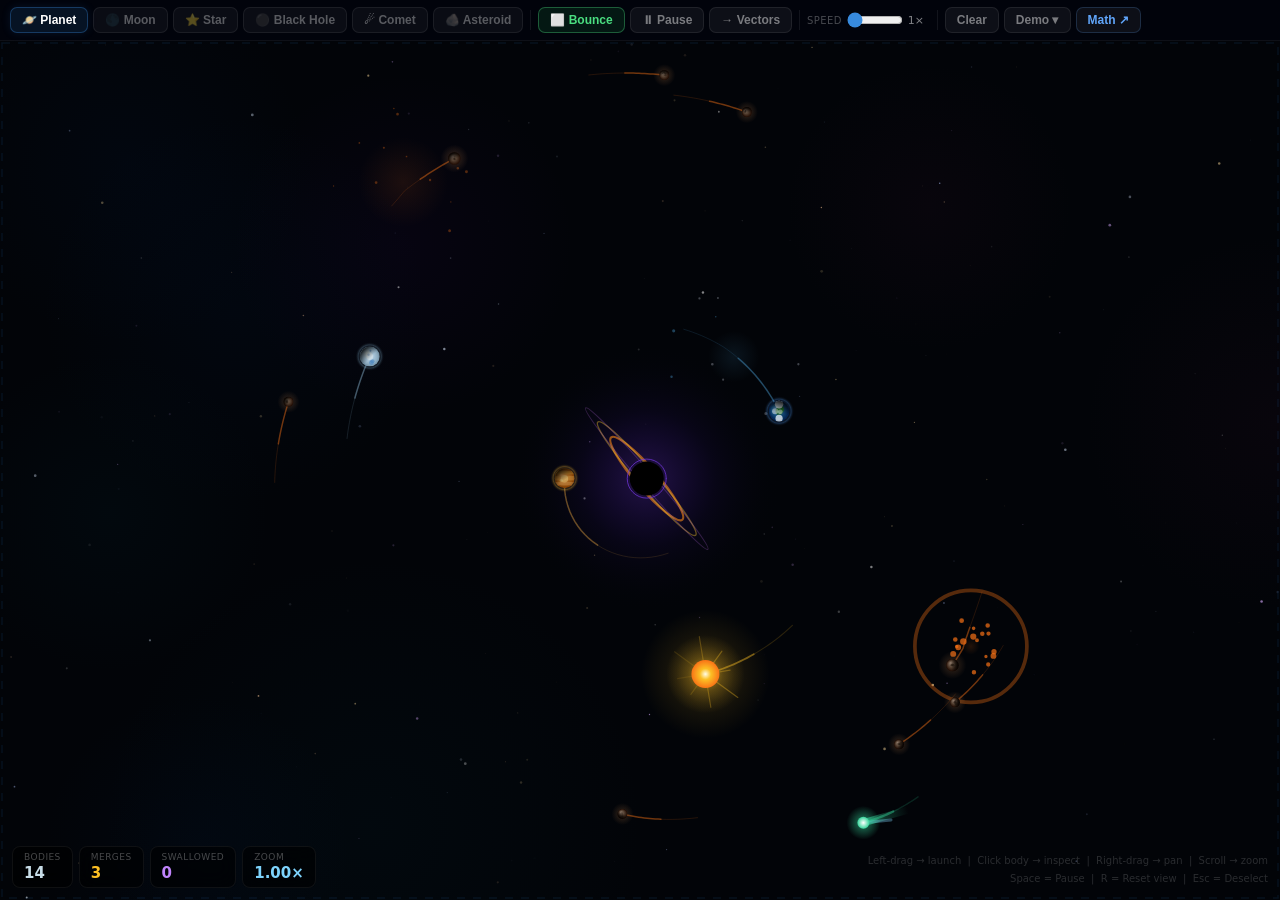
<file: index.html>
<!DOCTYPE html>
<html lang="en">
<head>
  <meta charset="UTF-8">
  <meta name="viewport" content="width=device-width, initial-scale=1.0">
  <title>Gravity Simulator</title>
  <link rel="stylesheet" href="css/styles.css">
</head>
<body>

<!-- ══════════════════════════════════════════════════
     App shell
     ══════════════════════════════════════════════════ -->
<div id="app">

  <!-- ── Toolbar ─────────────────────────────────── -->
  <div id="toolbar">

    <!-- Body-type mode buttons -->
    <button class="mb on" id="bPlanet"
      style="--mc:#378add55;--mb:rgba(55,138,221,0.12);--ms:#378add20;">🪐 Planet</button>
    <button class="mb" id="bMoon"
      style="--mc:#9ca3af44;--mb:rgba(156,163,175,0.1);">🌑 Moon</button>
    <button class="mb" id="bStar"
      style="--mc:#fbbf2455;--mb:rgba(251,191,36,0.12);--ms:#fbbf2422;">⭐ Star</button>
    <button class="mb" id="bBlack"
      style="--mc:#7c3aed55;--mb:rgba(124,58,237,0.12);--ms:#7c3aed22;">⚫ Black Hole</button>
    <button class="mb" id="bComet"
      style="--mc:#34d39955;--mb:rgba(52,211,153,0.1);">☄ Comet</button>
    <button class="mb" id="bAsteroid"
      style="--mc:#f9731655;--mb:rgba(249,115,22,0.1);">🪨 Asteroid</button>

    <div class="sep"></div>

    <!-- Simulation controls -->
    <button class="ab act" id="bBounce">⬜ Bounce</button>
    <button class="ab"     id="bPause">⏸ Pause</button>
    <button class="ab"     id="bVectors">→ Vectors</button>

    <div class="sep"></div>

    <!-- Speed multiplier -->
    <div id="speedWrap">
      <label>Speed</label>
      <input type="range" id="rSpeed" min="1" max="4" step="1" value="1">
      <span id="spdLbl">1×</span>
    </div>

    <div class="sep"></div>

    <button class="ab" id="bClear">Clear</button>
    <button class="ab" id="bDemo">Demo ▾</button>
    <button class="ab" id="bMath"
      style="color:#60a5fa;border-color:rgba(96,165,250,0.2);">Math ↗</button>
  </div>

  <!-- ── Canvas area + overlays ───────────────────── -->
  <div id="canvas-wrap">
    <canvas id="c"></canvas>

    <!-- Stats overlay (bottom-left) -->
    <div id="stats">
      <div class="st"><div class="sl">Bodies</div><span id="sBodies"   style="color:#c8dde8">0</span></div>
      <div class="st"><div class="sl">Merges</div><span id="sMerge"    style="color:#fbbf24">0</span></div>
      <div class="st"><div class="sl">Swallowed</div><span id="sSwallow" style="color:#c084fc">0</span></div>
      <div class="st"><div class="sl">Zoom</div><span id="sZoom"       style="color:#7dd3fc">1.0×</span></div>
    </div>

    <!-- Body inspector (top-right) -->
    <div id="bodyInfo">
      <div id="biType">Body</div>
      <div class="brow"><span class="bk">Mass</span>  <span class="bv" id="biMass">—</span></div>
      <div class="brow"><span class="bk">Speed</span> <span class="bv" id="biSpeed">—</span></div>
      <div class="brow"><span class="bk">Radius</span><span class="bv" id="biRadius">—</span></div>
      <div class="brow"><span class="bk">Age</span>   <span class="bv" id="biAge">—</span></div>
    </div>

    <!-- Pause overlay -->
    <div id="pauseOvr"><span>PAUSED</span></div>

    <!-- Demo scene dropdown -->
    <div id="demoMenu">
      <div class="dmi" data-demo="solar">
        🌍 Solar System
        <small>Black hole + planets + asteroids + comet</small>
      </div>
      <div class="dmi" data-demo="binary">
        ⚫ Binary Black Holes
        <small>Two black holes in mutual orbit</small>
      </div>
      <div class="dmi" data-demo="cluster">
        ⭐ Star Cluster
        <small>Stars in gravitational chaos</small>
      </div>
      <div class="dmi" data-demo="galaxy">
        🌌 Galaxy Collision
        <small>Two galaxies on a collision course</small>
      </div>
    </div>

    <!-- Keyboard hint (bottom-right) -->
    <div id="hint">
      Left-drag → launch &nbsp;|&nbsp; Click body → inspect &nbsp;|&nbsp;
      Right-drag → pan &nbsp;|&nbsp; Scroll → zoom<br>
      Space = Pause &nbsp;|&nbsp; R = Reset view &nbsp;|&nbsp; Esc = Deselect
    </div>
  </div><!-- /canvas-wrap -->
</div><!-- /app -->

<!-- ══════════════════════════════════════════════════
     Physics / Math reference panel (modal overlay)
     ══════════════════════════════════════════════════ -->
<div id="mathPanel">
  <div id="mathInner">
    <h2>🔭 Гравитационен симулатор — Физика и код</h2>

    <h3>📐 Закон на Нютон за всемирното привличане</h3>
    <p>Всяко тяло привлича всяко друго тяло. Силата е <b>право пропорционална</b>
       на масите (по-тежко = по-силно дърпа) и <b>обратно пропорционална</b> на
       квадрата на разстоянието (по-далеч = много по-слабо дърпа).</p>
    <code>F = G × m₁ × m₂ / d²</code>
    <p><b>Какво означава всеки символ:</b></p>
    <ul>
      <li><b>F</b> — гравитационната сила между двете тела.</li>
      <li><b>G</b> — гравитационна константа. В реалния свят е мъничка
          (6.674×10⁻¹¹). Тук я слагаме <b>0.5</b>, за да виждаме движение веднага.</li>
      <li><b>m₁, m₂</b> — масите на двете тела.</li>
      <li><b>d²</b> — квадратът на разстоянието между центровете им. Понеже е
          „на квадрат", силата спада <b>много бързо</b> с отдалечаването.</li>
      <li><b>+80 (смекчаване / softening)</b> — добавя се към d², за да НЕ стане
          силата безкрайна, когато две тела почти се допрат (d ≈ 0). Без него
          числата „избухват" до безкрайност и симулацията се чупи.</li>
    </ul>
    <p><b>С прости думи:</b> голяма маса дърпа силно; голямо разстояние дърпа слабо.</p>

    <h3>🚀 Интегриране по метода на Ойлер (скорост + позиция)</h3>
    <p>Симулацията не решава всичко наведнъж. На всяка мъничка стъпка (tick) тя
       пресмята отново: <b>ускорение → скорост → позиция</b>. Това се нарича
       числено интегриране.</p>
    <code>// На всяка физична стъпка:
ax += G × mⱼ / (d² + 80) × (dx/d)
ay += G × mⱼ / (d² + 80) × (dy/d)

vx += ax;   vy += ay    ← скоростта идва от ускорението
x  += vx;   y  += vy    ← позицията идва от скоростта</code>
    <p><b>Стъпка по стъпка:</b></p>
    <ul>
      <li><b>ax, ay</b> — ускорението по хоризонтала (x) и вертикала (y). Събираме
          приноса от всяко друго тяло.</li>
      <li><b>(dx/d) и (dy/d)</b> — посоката към другото тяло (единичен вектор).
          Казва НАКЪДЕ да дърпа силата.</li>
      <li><b>vx += ax</b> — ускорението променя скоростта.</li>
      <li><b>x += vx</b> — скоростта премества тялото.</li>
    </ul>
    <p>Това е <b>симплектичен Ойлер</b> — прост и достатъчно стабилен за реално време.</p>

    <h3>🌀 Кръгова орбитална скорост (за демо сцените)</h3>
    <p>За да обикаля едно тяло <b>стабилно</b> около централната маса — без да пада
       в нея и без да отлети — му трябва точно определена скорост:</p>
    <code>v = √( G × M / r )

// със смекчаването, което ползва симулацията:
v = √( G × M × r / (r² + 80) )</code>
    <ul>
      <li><b>Твърде малка</b> скорост → тялото пада навътре (спирала към центъра)
          и в крайна сметка изчезва.</li>
      <li><b>Точната</b> скорост → стабилна кръгова орбита (обикаля вечно).</li>
      <li><b>Твърде голяма</b> скорост → тялото отлита по елипса или избягва.</li>
    </ul>
    <p>Точно тази формула се ползва в демо сцените, за да са орбитите стабилни.</p>

    <h3>💥 Запазване на импулса (при сливане)</h3>
    <p>Когато две обикновени тела се ударят, по-голямото поглъща по-малкото.
       Новата скорост е <b>среднопретеглена</b> спрямо масите — както при реален
       нееластичен сблъсък.</p>
    <code>// Нова скорост след сливане:
vx_new = (vx₁×m₁ + vx₂×m₂) / (m₁ + m₂)

// Нов радиус — обемът се запазва:
r_new = ∛(r₁³ + r₂³)</code>
    <ul>
      <li><b>Импулс (p = m×v)</b> се запазва: тежкото тяло „диктува" повече от
          крайната скорост, лекото — по-малко.</li>
      <li><b>r_new = ∛(r₁³ + r₂³)</b> — радиусът расте по <b>кубичен корен</b>, защото
          обемът на топка зависи от r³. Затова две еднакви топки не дават двоен
          радиус, а само ×1.26.</li>
    </ul>

    <h3>🧱 Отскок от стените (с амортизация)</h3>
    <p>Ако „Bounce" е включено, телата отскачат от ръбовете, но губят част от
       енергията си — умножаваме скоростта по <b>0.75</b> (25% загуба при всеки
       отскок), както при истински нееластичен удар в стена.</p>
    <code>vx → −vx × 0.75   (удар в ляв/десен ръб)
vy → −vy × 0.75   (удар в горен/долен ръб)</code>

    <h3>⬛ Маси на телата</h3>
    <code>Черна дупка: 6000    Звезда: 800    Планета: 150
Комета:        60    Астероид: 35    Луна:    20</code>
    <p>Колкото по-голяма е масата, толкова по-силно тялото привлича останалите.
       Затова черната дупка „command-ва" цялата сцена.</p>

    <h3>🎨 Визуална реалистичност</h3>
    <p><span class="tag">5 типа планети</span>
       Океанска, Скалиста, Пустинна, Ледена, Газов гигант — генерират се
       процедурно при създаване.</p>
    <p><span class="tag">Осветление от звезда</span>
       Сянката се пресмята всеки кадър, посоката идва от най-близката звезда.</p>
    <p><span class="tag">Акреционен диск</span>
       Три въртящи се елипси около черните дупки имитират падаща материя.</p>
    <p><span class="tag">Опашки на комета</span>
       Прахова опашка (широка, зелена) + йонна опашка (тънка, синя), и двете
       сочат обратно на скоростта.</p>

    <h3>⚡ Оптимизации за производителност</h3>
    <p><span class="tag">Отрязване по разстояние</span>
       Двойки тела на повече от 700 px се пропускат (освен ако едното е черна
       дупка или звезда — те имат неограничен обхват).</p>
    <p><span class="tag">Адаптивни стъпки</span>
       При над 38 тела се прави само 1 физична стъпка на кадър вместо N.</p>
    <p><span class="tag">Групиране на частици</span>
       Частиците се групират по цвят — 1 смяна на цвета за група.</p>
    <p><span class="tag">Trail ring-buffer</span>
       Историята на следата се пази във Float32Array пръстеновиден буфер — без
       създаване на боклук (garbage) всеки кадър.</p>

    <button id="closeBtn">Close</button>
  </div>
</div>

<!-- ══════════════════════════════════════════════════
     JavaScript modules — loaded in dependency order
     All files share the same global scope (no ES modules needed).
     ══════════════════════════════════════════════════ -->
<script src="js/constants.js"></script>  <!-- G, TRAIL, TY, planet schemes  -->
<script src="js/state.js"></script>      <!-- canvas refs + all mutable state-->
<script src="js/camera.js"></script>     <!-- camX/Y/Z, s2w(), applyCam()   -->
<script src="js/bodies.js"></script>     <!-- hx(), mkB(), assignViz()       -->
<script src="js/effects.js"></script>    <!-- spP/S/N, kill(), tickFX()      -->
<script src="js/physics.js"></script>    <!-- step() — N-body gravity        -->
<script src="js/render.js"></script>     <!-- draw() and all draw* functions -->
<script src="js/demo.js"></script>       <!-- clearAll(), loadDemo()         -->
<script src="js/controls.js"></script>  <!-- all UI event listeners         -->
<script src="js/main.js"></script>       <!-- resize(), loop(), init()       -->

</body>
</html>
</file>
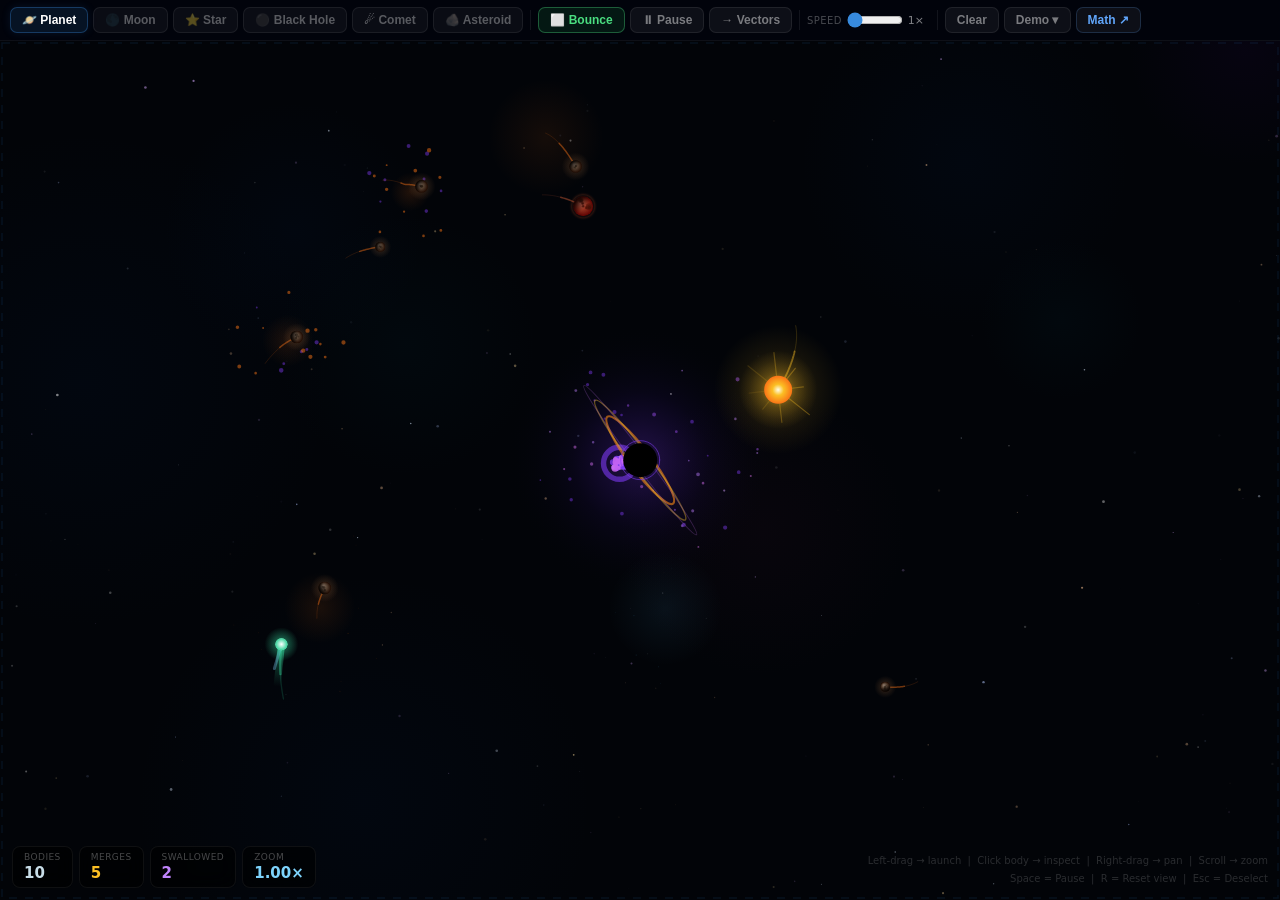
<file: gravity_v13.html>
<!DOCTYPE html>
<html lang="bg">
<head>
<meta charset="UTF-8">
<meta name="viewport" content="width=device-width, initial-scale=1.0">
<title>Gravity Simulator v13</title>
<style>
*,*::before,*::after{box-sizing:border-box;margin:0;padding:0;}
html,body{width:100%;height:100%;background:#020408;font-family:system-ui,-apple-system,sans-serif;overflow:hidden;}
#app{display:flex;flex-direction:column;width:100vw;height:100vh;}
#toolbar{
  flex-shrink:0;display:flex;align-items:center;gap:5px;padding:7px 10px;flex-wrap:wrap;
  background:rgba(2,4,12,0.94);border-bottom:1px solid rgba(255,255,255,0.05);
  backdrop-filter:blur(14px);
}
.sep{width:1px;height:20px;background:rgba(255,255,255,0.07);margin:0 2px;flex-shrink:0;}
.mb{padding:5px 11px;border-radius:7px;font-size:12px;font-weight:600;cursor:pointer;
  border:1px solid rgba(255,255,255,0.07);background:rgba(255,255,255,0.04);
  color:rgba(255,255,255,0.32);transition:color .12s,background .12s,border-color .12s;white-space:nowrap;}
.mb:hover{color:rgba(255,255,255,0.6);background:rgba(255,255,255,0.08);}
.mb.on{color:#fff;border-color:var(--mc,rgba(255,255,255,0.25));background:var(--mb,rgba(255,255,255,0.1));box-shadow:0 0 10px var(--ms,transparent);}
.ab{padding:5px 11px;border-radius:7px;font-size:12px;font-weight:600;cursor:pointer;
  border:1px solid rgba(255,255,255,0.08);background:rgba(255,255,255,0.05);
  color:rgba(255,255,255,0.45);transition:all .12s;white-space:nowrap;}
.ab:hover{color:rgba(255,255,255,0.75);background:rgba(255,255,255,0.09);}
.ab.act{color:#4ade80;border-color:rgba(74,222,128,0.35);background:rgba(22,101,52,0.22);}
.ab.paused{color:#fbbf24;border-color:rgba(251,191,36,0.35);background:rgba(120,80,0,0.22);}
#speedWrap{display:flex;align-items:center;gap:5px;}
#speedWrap label{font-size:10px;color:rgba(255,255,255,0.28);text-transform:uppercase;letter-spacing:.04em;}
#rSpeed{width:56px;accent-color:#378add;cursor:pointer;}
#spdLbl{font-size:11px;color:rgba(255,255,255,0.5);min-width:22px;}
#canvas-wrap{flex:1;min-height:0;position:relative;overflow:hidden;}
#c{display:block;width:100%;height:100%;cursor:crosshair;user-select:none;}
#c.panning{cursor:grabbing;}
#stats{position:absolute;bottom:12px;left:12px;display:flex;gap:6px;pointer-events:none;}
.st{background:rgba(0,0,0,0.58);border:1px solid rgba(255,255,255,0.06);
  border-radius:8px;padding:5px 11px;backdrop-filter:blur(10px);}
.sl{font-size:9px;color:rgba(255,255,255,0.28);text-transform:uppercase;letter-spacing:.05em;margin-bottom:2px;}
.st span{font-size:15px;font-weight:700;display:block;}
#bodyInfo{position:absolute;top:10px;right:10px;
  background:rgba(2,5,16,0.75);border:1px solid rgba(255,255,255,0.08);
  border-radius:10px;padding:10px 14px;backdrop-filter:blur(14px);
  min-width:150px;display:none;pointer-events:none;}
#bodyInfo.show{display:block;}
#biType{font-size:11px;color:rgba(255,255,255,0.38);margin-bottom:7px;text-transform:uppercase;letter-spacing:.05em;}
.brow{display:flex;justify-content:space-between;gap:12px;margin-bottom:3px;}
.bk{font-size:11px;color:rgba(255,255,255,0.3);}
.bv{font-size:11px;color:rgba(255,255,255,0.82);font-weight:700;}
#pauseOvr{position:absolute;inset:0;display:none;align-items:center;justify-content:center;pointer-events:none;}
#pauseOvr.show{display:flex;}
#pauseOvr span{font-size:56px;font-weight:900;letter-spacing:.14em;text-transform:uppercase;color:rgba(255,255,255,0.06);}
#demoMenu{position:absolute;top:44px;left:50%;transform:translateX(-50%);
  background:rgba(6,10,22,0.97);border:1px solid rgba(255,255,255,0.08);
  border-radius:10px;padding:5px;display:none;z-index:60;backdrop-filter:blur(18px);min-width:220px;}
#demoMenu.show{display:block;}
.dmi{padding:8px 12px;border-radius:6px;font-size:12px;color:rgba(255,255,255,0.58);cursor:pointer;transition:all .11s;}
.dmi:hover{background:rgba(255,255,255,0.07);color:#fff;}
.dmi small{display:block;font-size:10px;color:rgba(255,255,255,0.27);margin-top:2px;}
#hint{position:absolute;bottom:12px;right:12px;font-size:10px;color:rgba(255,255,255,0.16);
  pointer-events:none;line-height:1.8;text-align:right;}
#mathPanel{display:none;position:fixed;inset:0;background:rgba(0,0,0,0.92);z-index:100;overflow-y:auto;padding:24px 16px;}
#mathPanel.open{display:block;}
#mathInner{max-width:720px;margin:0 auto;background:#070b18;border:1px solid rgba(255,255,255,0.07);
  border-radius:14px;padding:28px 32px;color:#c8d8e8;}
#mathInner h2{font-size:20px;color:#fff;margin-bottom:20px;border-bottom:1px solid rgba(255,255,255,0.07);padding-bottom:12px;}
#mathInner h3{font-size:13px;color:#60a5fa;margin:20px 0 8px;text-transform:uppercase;letter-spacing:.06em;}
#mathInner p{font-size:13px;line-height:1.75;color:#9db8cc;margin-bottom:10px;}
#mathInner code{display:block;background:rgba(0,0,0,0.4);border:1px solid rgba(255,255,255,0.07);
  border-radius:6px;padding:10px 14px;font-family:monospace;font-size:12px;color:#7dd3fc;margin:8px 0 14px;white-space:pre;}
#mathInner .tag{display:inline-block;background:rgba(37,99,235,0.15);border:1px solid rgba(37,99,235,0.3);
  border-radius:4px;padding:1px 7px;font-size:11px;color:#60a5fa;margin-right:5px;margin-bottom:4px;}
#closeBtn{display:block;margin:22px auto 0;padding:8px 28px;border-radius:8px;border:1px solid #2563eb;
  background:rgba(29,58,110,0.5);color:#93c5fd;font-size:13px;font-weight:600;cursor:pointer;}
</style>
</head>
<body>
<div id="app">
  <div id="toolbar">
    <button class="mb on" id="bPlanet" style="--mc:#378add55;--mb:rgba(55,138,221,0.12);--ms:#378add20;">🪐 Planet</button>
    <button class="mb" id="bMoon" style="--mc:#9ca3af44;--mb:rgba(156,163,175,0.1);">🌑 Moon</button>
    <button class="mb" id="bStar" style="--mc:#fbbf2455;--mb:rgba(251,191,36,0.12);--ms:#fbbf2422;">⭐ Star</button>
    <button class="mb" id="bBlack" style="--mc:#7c3aed55;--mb:rgba(124,58,237,0.12);--ms:#7c3aed22;">⚫ Black Hole</button>
    <button class="mb" id="bComet" style="--mc:#34d39955;--mb:rgba(52,211,153,0.1);">☄ Comet</button>
    <button class="mb" id="bAsteroid" style="--mc:#f9731655;--mb:rgba(249,115,22,0.1);">🪨 Asteroid</button>
    <div class="sep"></div>
    <button class="ab act" id="bBounce">⬜ Bounce</button>
    <button class="ab" id="bPause">⏸ Pause</button>
    <button class="ab" id="bVectors">→ Vectors</button>
    <div class="sep"></div>
    <div id="speedWrap">
      <label>Speed</label>
      <input type="range" id="rSpeed" min="1" max="4" step="1" value="1">
      <span id="spdLbl">1×</span>
    </div>
    <div class="sep"></div>
    <button class="ab" id="bClear">Clear</button>
    <button class="ab" id="bDemo">Demo ▾</button>
    <button class="ab" id="bMath" style="color:#60a5fa;border-color:rgba(96,165,250,0.2);">Math ↗</button>
  </div>

  <div id="canvas-wrap">
    <canvas id="c"></canvas>
    <div id="stats">
      <div class="st"><div class="sl">Bodies</div><span id="sBodies" style="color:#c8dde8">0</span></div>
      <div class="st"><div class="sl">Merges</div><span id="sMerge" style="color:#fbbf24">0</span></div>
      <div class="st"><div class="sl">Swallowed</div><span id="sSwallow" style="color:#c084fc">0</span></div>
      <div class="st"><div class="sl">Zoom</div><span id="sZoom" style="color:#7dd3fc">1.0×</span></div>
    </div>
    <div id="bodyInfo">
      <div id="biType">Body</div>
      <div class="brow"><span class="bk">Mass</span><span class="bv" id="biMass">—</span></div>
      <div class="brow"><span class="bk">Speed</span><span class="bv" id="biSpeed">—</span></div>
      <div class="brow"><span class="bk">Radius</span><span class="bv" id="biRadius">—</span></div>
      <div class="brow"><span class="bk">Age</span><span class="bv" id="biAge">—</span></div>
    </div>
    <div id="pauseOvr"><span>PAUSED</span></div>
    <div id="demoMenu">
      <div class="dmi" data-demo="solar">🌍 Solar System<small>Black hole + planets + moons + asteroids</small></div>
      <div class="dmi" data-demo="binary">⚫ Binary Black Holes<small>Two black holes in mutual orbit</small></div>
      <div class="dmi" data-demo="cluster">⭐ Star Cluster<small>Stars in gravitational chaos</small></div>
      <div class="dmi" data-demo="galaxy">🌌 Galaxy Collision<small>Two galaxies colliding</small></div>
    </div>
    <div id="hint">
      Left-drag → launch &nbsp;|&nbsp; Click body → inspect &nbsp;|&nbsp; Right-drag → pan &nbsp;|&nbsp; Scroll → zoom<br>
      Space = Pause &nbsp;|&nbsp; R = Reset view &nbsp;|&nbsp; Esc = Deselect
    </div>
  </div>
</div>

<div id="mathPanel">
  <div id="mathInner">
    <h2>🔭 Gravity Simulator — Physics & Code</h2>
    <h3>📐 Newton's Law of Universal Gravitation</h3>
    <p>Every body attracts every other with a force proportional to their masses and inversely proportional to the square of the distance.</p>
    <code>F = G × m₁ × m₂ / d²

G  = gravitational constant (0.5 in simulator)
m₁, m₂ = masses of the two bodies
d² = distance squared (+ softening to avoid ∞)</code>
    <h3>🚀 Velocity & Acceleration (Euler Integration)</h3>
    <code>// Each physics step:
ax += G × mⱼ / (d² + 80) × (dx/d)   ← softened gravity
ay += G × mⱼ / (d² + 80) × (dy/d)

vx += ax;   vy += ay     ← velocity from acceleration
x  += vx;   y  += vy     ← position from velocity</code>
    <h3>💥 Conservation of Momentum (Merge)</h3>
    <code>vx_new = (vx₁×m₁ + vx₂×m₂) / (m₁ + m₂)
r_new  = ∛(r₁³ + r₂³)    ← volume is conserved</code>
    <h3>⬛ Body Masses</h3>
    <code>Black Hole : 6000   Star : 800   Planet : 150
Comet : 60   Asteroid : 35   Moon : 20</code>
    <h3>🎨 Visual Realism</h3>
    <p><span class="tag">Planet Textures</span> 5 procedural types: oceanic, rocky, desert, ice, gas giant — generated at spawn.</p>
    <p><span class="tag">Star Lighting</span> Planets receive directional illumination from the nearest Star. Shadow gradient applied per frame.</p>
    <p><span class="tag">Accretion Disk</span> Black holes render rotating ellipse rings in orange/gold, simulating infalling matter.</p>
    <p><span class="tag">Comet Tail</span> Ion tail length scales with speed, pointing opposite to velocity vector.</p>
    <h3>⚡ Performance</h3>
    <p><span class="tag">O(n²) gravity</span> All body pairs computed each step. Distance cutoff at 700px for non-massive bodies.</p>
    <p><span class="tag">Batch particles</span> Particles grouped by color — one fillStyle change per color bucket instead of per particle.</p>
    <p><span class="tag">Adaptive steps</span> When bodies > 35, simulation does 1 physics step/frame instead of N.</p>
    <button id="closeBtn">Close</button>
  </div>
</div>

<script>
'use strict';

// ── CANVAS SETUP ────────────────────────────────────
const cv = document.getElementById('c');
const ct = cv.getContext('2d');
let W = 0, H = 0, started = false;
let bgStars = null, bgNebulas = null;

function resize() {
  const wrap = document.getElementById('canvas-wrap');
  const r = wrap.getBoundingClientRect();
  if (r.width < 1 || r.height < 1) return;
  W = r.width; H = r.height;
  cv.width = Math.round(W * devicePixelRatio);
  cv.height = Math.round(H * devicePixelRatio);
  ct.setTransform(devicePixelRatio, 0, 0, devicePixelRatio, 0, 0);
  bgStars = null; bgNebulas = null;
}
window.addEventListener('resize', resize);

// ── CAMERA ──────────────────────────────────────────
let camX = 0, camY = 0, camZ = 1;
// Screen → World
function s2w(sx, sy) {
  return { x: (sx - W/2 - camX) / camZ + W/2, y: (sy - H/2 - camY) / camZ + H/2 };
}
function applyCam() {
  ct.translate(W/2 + camX, H/2 + camY);
  ct.scale(camZ, camZ);
  ct.translate(-W/2, -H/2);
}

// ── CONSTANTS ───────────────────────────────────────
const G = 0.5;
const TRAIL = 60;
const MAX_PARTS = 800, MAX_SHOCKS = 24, MAX_NEBULAS = 16;

// ── STATE ───────────────────────────────────────────
let bodies = [], parts = [], shocks = [], nebulas = [], prings = [];
let merges = 0, swallowed = 0;
let mode = 'planet', drag = false, dragStart = null, mouse = null;
let bounceOn = true, simSpeed = 1, paused = false, showVectors = false;
let selected = null;
let _bodyId = 0;

// ── BODY TYPES ──────────────────────────────────────
const TY = {
  planet:   { mass: 150,  radius: 10, label: '🪐 Planet' },
  moon:     { mass: 20,   radius: 5,  label: '🌑 Moon' },
  star:     { mass: 800,  radius: 14, label: '⭐ Star' },
  black:    { mass: 6000, radius: 17, label: '⚫ Black Hole' },
  comet:    { mass: 60,   radius: 6,  label: '☄ Comet' },
  asteroid: { mass: 35,   radius: 5,  label: '🪨 Asteroid' },
};

// ── PLANET VISUAL SYSTEM ────────────────────────────
function hx(n) { return Math.max(0, Math.min(255, ~~n)).toString(16).padStart(2, '0'); }

const PLANET_SCHEMES = [
  { // 0: Oceanic (Earth-like)
    base: '#1a5a8a', trailColor: '#4a9fd4', atmo: 'rgba(80,160,255,0.28)',
    mkFeatures(r) {
      const f = [];
      const landColors = ['#1f7a2f','#2a8640','#156030','#3a8044'];
      for (let i = 0; i < 2+~~(Math.random()*2); i++) {
        const a=Math.random()*Math.PI*2, d=Math.random()*r*0.42;
        f.push({dx:Math.cos(a)*d, dy:Math.sin(a)*d, r:r*(0.22+Math.random()*0.38), col:landColors[~~(Math.random()*4)], type:'circle'});
      }
      f.push({dx:0, dy:-r*0.7, r:r*0.42, col:'rgba(240,250,255,0.88)', type:'circle'});
      f.push({dx:0, dy:r*0.72, r:r*0.36, col:'rgba(240,250,255,0.78)', type:'circle'});
      for (let i=0;i<2;i++) {
        const a=Math.random()*Math.PI*2, d=Math.random()*r*0.5;
        f.push({dx:Math.cos(a)*d, dy:Math.sin(a)*d, r:r*(0.16+Math.random()*0.2), col:'rgba(255,255,255,0.5)', type:'circle'});
      }
      return f;
    }
  },
  { // 1: Rocky/Mars-like
    base: '#9c3522', trailColor: '#d4603a', atmo: 'rgba(200,80,40,0.18)',
    mkFeatures(r) {
      const f = [];
      for (let i=0;i<4+~~(Math.random()*3);i++) {
        const a=Math.random()*Math.PI*2, d=Math.random()*r*0.68;
        const cr=r*(0.1+Math.random()*0.22);
        f.push({dx:Math.cos(a)*d, dy:Math.sin(a)*d, r:cr, col:'rgba(90,22,10,0.65)', type:'circle'});
        f.push({dx:Math.cos(a)*d+cr*0.1, dy:Math.sin(a)*d+cr*0.1, r:cr*0.62, col:'rgba(60,14,6,0.5)', type:'circle'});
      }
      return f;
    }
  },
  { // 2: Desert/Venus-like
    base: '#c07828', trailColor: '#e0a040', atmo: 'rgba(255,190,50,0.3)',
    mkFeatures(r) {
      const f = [];
      for (let i=0;i<3;i++) {
        f.push({dy:(i-1)*r*0.55, h:r*(0.3+Math.random()*0.2), col:`rgba(210,155,${50+i*20},0.42)`, type:'band'});
      }
      for (let i=0;i<2;i++) {
        const a=Math.random()*Math.PI*2, d=Math.random()*r*0.5;
        f.push({dx:Math.cos(a)*d, dy:Math.sin(a)*d, r:r*(0.16+Math.random()*0.22), col:'rgba(240,215,140,0.45)', type:'circle'});
      }
      return f;
    }
  },
  { // 3: Ice/Europa-like
    base: '#b8d8ee', trailColor: '#90bcd8', atmo: 'rgba(160,220,255,0.22)',
    mkFeatures(r) {
      const f = [];
      for (let i=0;i<3+~~(Math.random()*3);i++) {
        const a=Math.random()*Math.PI*2, d=Math.random()*r*0.65;
        f.push({dx:Math.cos(a)*d, dy:Math.sin(a)*d, r:r*(0.08+Math.random()*0.18), col:'rgba(80,140,200,0.6)', type:'circle'});
      }
      f.push({dx:0, dy:0, r:r*0.35, col:'rgba(255,255,255,0.4)', type:'circle'});
      return f;
    }
  },
  { // 4: Gas Giant (Jupiter-like)
    base: '#c08840', trailColor: '#d4a860', atmo: 'rgba(200,140,60,0.2)',
    mkFeatures(r) {
      const f = [];
      const bandCols=['rgba(200,130,60,0.55)','rgba(160,90,30,0.5)','rgba(230,170,90,0.45)','rgba(140,75,25,0.5)','rgba(210,150,70,0.4)'];
      for (let i=0;i<5;i++) {
        f.push({dy:(i-2)*r*0.36, h:r*(0.22+Math.random()*0.16), col:bandCols[i], type:'band'});
      }
      f.push({dx:r*0.22, dy:r*0.12, r:r*0.2, col:'rgba(185,65,30,0.75)', type:'circle'});
      f.push({dx:r*0.22, dy:r*0.12, r:r*0.12, col:'rgba(215,95,50,0.6)', type:'circle'});
      return f;
    }
  }
];

const MOON_SCHEME = {
  base: '#909098', trailColor: '#9ca3af', atmo: null,
  mkFeatures(r) {
    const f = [];
    for (let i=0;i<4+~~(Math.random()*4);i++) {
      const a=Math.random()*Math.PI*2, d=Math.random()*r*0.68;
      const cr=r*(0.1+Math.random()*0.28);
      f.push({dx:Math.cos(a)*d, dy:Math.sin(a)*d, r:cr, col:'rgba(65,65,75,0.6)', type:'circle'});
      f.push({dx:Math.cos(a)*d, dy:Math.sin(a)*d, r:cr*0.65, col:'rgba(45,45,55,0.5)', type:'circle'});
    }
    return f;
  }
};

const ASTEROID_SCHEME = {
  base: '#5a4535', trailColor: '#f97316', atmo: null,
  mkFeatures(r) {
    const f = [];
    for (let i=0;i<3+~~(Math.random()*3);i++) {
      const a=Math.random()*Math.PI*2, d=Math.random()*r*0.55;
      f.push({dx:Math.cos(a)*d, dy:Math.sin(a)*d, r:r*(0.1+Math.random()*0.2), col:'rgba(40,28,18,0.55)', type:'circle'});
    }
    return f;
  }
};

function assignViz(b) {
  if (b.type === 'star' || b.type === 'black' || b.type === 'comet') return;
  if (b.type === 'moon') {
    b.viz = MOON_SCHEME;
    b.color = MOON_SCHEME.trailColor;
  } else if (b.type === 'asteroid') {
    b.viz = ASTEROID_SCHEME;
    b.color = ASTEROID_SCHEME.trailColor;
  } else {
    const idx = ~~(Math.random() * PLANET_SCHEMES.length);
    b.viz = PLANET_SCHEMES[idx];
    b.color = b.viz.trailColor;
  }
  b.vizFeatures = b.viz.mkFeatures(b.radius);
}

// ── BODY CREATION ───────────────────────────────────
function mkB(x, y, vx, vy, type) {
  const t = TY[type];
  const defaults = { planet:'#4a9fd4', moon:'#9ca3af', star:'#fbbf24', black:'#7c3aed', comet:'#34d399', asteroid:'#f97316' };
  const b = {
    id: _bodyId++, x, y, vx, vy,
    mass: t.mass, radius: t.radius,
    color: defaults[type], type,
    trail: new Float32Array(TRAIL * 2),
    tHead: 0, tLen: 0, age: 0, alive: true,
    viz: null, vizFeatures: null
  };
  assignViz(b);
  return b;
}

// ── TRAIL ────────────────────────────────────────────
function pushTrail(b) {
  const i = b.tHead * 2;
  b.trail[i] = b.x; b.trail[i+1] = b.y;
  b.tHead = (b.tHead + 1) % TRAIL;
  if (b.tLen < TRAIL) b.tLen++;
}

// ── EFFECTS ──────────────────────────────────────────
function spP(x, y, n, cols, spd, life) {
  if (!isFinite(x)||!isFinite(y)) return;
  const room = MAX_PARTS - parts.length;
  if (room <= 0) return;
  const cnt = Math.min(n, room);
  for (let i=0;i<cnt;i++) {
    const a=Math.random()*Math.PI*2, s=spd*(0.3+Math.random()*0.7);
    parts.push({x,y,vx:Math.cos(a)*s,vy:Math.sin(a)*s,life,maxLife:life,
      col:cols[~~(Math.random()*cols.length)],r:1.5+Math.random()*2.5});
  }
}
function spS(x, y, col, mR) {
  if (!isFinite(x)||!isFinite(y)||shocks.length>=MAX_SHOCKS) return;
  shocks.push({x,y,r:8,maxR:mR||120,color:col,life:1});
}
function spN(x, y, col) {
  if (!isFinite(x)||!isFinite(y)||nebulas.length>=MAX_NEBULAS) return;
  nebulas.push({x,y,r:1,maxR:100+Math.random()*50,color:col,life:1,spd:1.2+Math.random()*0.9});
}

function kill(b, cause) {
  if (!b.alive) return;
  b.alive = false;
  if (b === selected) selected = null;
  if (cause === 'swallow') {
    spP(b.x,b.y,40,['#c084fc','#7c3aed','#a855f7','#e879f9','#fff'],7,55);
    spS(b.x,b.y,'#7c3aed',75);
    swallowed++;
  }
}

// ── PHYSICS ──────────────────────────────────────────
function step() {
  const n = bodies.length;
  if (n === 0) return;
  const ax = new Float64Array(n), ay = new Float64Array(n);
  const CUT2 = 700*700;

  for (let i=0;i<n;i++) {
    if (!bodies[i].alive) continue;
    for (let j=i+1;j<n;j++) {
      if (!bodies[j].alive) continue;
      const bi=bodies[i], bj=bodies[j];
      const dx=bj.x-bi.x, dy=bj.y-bi.y, d2=dx*dx+dy*dy;
      const massive = bi.type==='black'||bj.type==='black'||bi.type==='star'||bj.type==='star';
      if (d2 > CUT2 && !massive) continue;
      const d = Math.sqrt(d2)||1;
      if (d < bi.radius+bj.radius) continue;
      const Fij = G*bj.mass/(d2+80);
      ax[i]+=Fij*dx/d; ay[i]+=Fij*dy/d;
      const Fji = G*bi.mass/(d2+80);
      ax[j]-=Fji*dx/d; ay[j]-=Fji*dy/d;
    }
  }
  for (let i=0;i<n;i++) {
    if (!bodies[i].alive) continue;
    bodies[i].vx += ax[i]; bodies[i].vy += ay[i];
  }

  // Collisions
  for (let i=0;i<n;i++) {
    if (!bodies[i].alive) continue;
    for (let j=i+1;j<n;j++) {
      if (!bodies[j].alive) continue;
      const bi=bodies[i], bj=bodies[j];
      const dx=bj.x-bi.x, dy=bj.y-bi.y;
      const d = Math.sqrt(dx*dx+dy*dy)||1;
      if (d >= bi.radius+bj.radius) continue;
      const bigFirst = bi.mass >= bj.mass;
      const big = bigFirst?bi:bj, sml = bigFirst?bj:bi;
      if (big.type==='black'||sml.type==='black') {
        kill(big.type==='black'?sml:big,'swallow');
      } else {
        const m1=big.mass, m2=sml.mass, mt=m1+m2;
        big.vx=(big.vx*m1+sml.vx*m2)/mt;
        big.vy=(big.vy*m1+sml.vy*m2)/mt;
        big.mass=mt;
        big.radius=Math.min(48,Math.cbrt(big.radius**3+sml.radius**3));
        if (sml.type==='star'||big.type==='star') {
          spP(sml.x,sml.y,55,['#fff','#fbbf24','#f97316','#fff9c4','#fed7aa'],11,75);
          spS(sml.x,sml.y,'#fbbf24',200);
          spN(sml.x,sml.y,'#fbbf24'); spN(sml.x,sml.y,'#f97316');
        } else {
          spP(sml.x,sml.y,18,['#fff',big.color,sml.color],5,34);
          spS(sml.x,sml.y,big.color,100);
          spN(sml.x,sml.y,big.color);
        }
        kill(sml,'merge');
        merges++;
      }
    }
  }

  // Move + bounce
  for (let i=0;i<n;i++) {
    const b=bodies[i]; if (!b.alive) continue;
    pushTrail(b);
    b.x+=b.vx; b.y+=b.vy; b.age++;
    if (bounceOn) {
      if(b.x-b.radius<0){b.x=b.radius;b.vx=Math.abs(b.vx)*0.75;spP(b.x,b.y,3,[b.color],2,10);}
      if(b.x+b.radius>W){b.x=W-b.radius;b.vx=-Math.abs(b.vx)*0.75;spP(b.x,b.y,3,[b.color],2,10);}
      if(b.y-b.radius<0){b.y=b.radius;b.vy=Math.abs(b.vy)*0.75;spP(b.x,b.y,3,[b.color],2,10);}
      if(b.y+b.radius>H){b.y=H-b.radius;b.vy=-Math.abs(b.vy)*0.75;spP(b.x,b.y,3,[b.color],2,10);}
    }
  }
  bodies = bodies.filter(b=>b.alive);
}

function tickFX() {
  const drain=parts.length>450?3:parts.length>220?2:1;
  for (let i=parts.length-1;i>=0;i--) {
    const p=parts[i]; p.x+=p.vx;p.y+=p.vy;p.vx*=0.965;p.vy*=0.965;p.life-=drain;
    if(p.life<=0)parts.splice(i,1);
  }
  for(let i=shocks.length-1;i>=0;i--){const s=shocks[i];s.r+=8;s.life=1-s.r/s.maxR;if(s.r>=s.maxR)shocks.splice(i,1);}
  for(let i=nebulas.length-1;i>=0;i--){const n=nebulas[i];n.r+=n.spd;n.life=1-n.r/n.maxR;if(n.r>=n.maxR)nebulas.splice(i,1);}
  for(let i=prings.length-1;i>=0;i--){const p=prings[i];p.r+=7;p.life=1-p.r/p.maxR;if(p.r>=p.maxR)prings.splice(i,1);}
}

// ── DRAW HELPERS ─────────────────────────────────────
function safeG(x, y, r) {
  if(!isFinite(x)||!isFinite(y)||r<=0)return null;
  try{return ct.createRadialGradient(x,y,0,x,y,r);}catch(e){return null;}
}

// Fixed trail: idx = (tHead - len + k + TRAIL) % TRAIL — no +1 bug
function drawTrail(b) {
  if (b.tLen < 2) return;
  const len = b.tLen;
  const bw = b.type==='comet'?2.8:b.type==='black'?2.2:b.type==='star'?2.2:1.8;
  const BANDS = 3;
  for (let band=0;band<BANDS;band++) {
    const t0=band/BANDS, t1=(band+1)/BANDS, tmid=(t0+t1)*0.5;
    const i0=Math.floor(t0*(len-1)), i1=Math.floor(t1*(len-1));
    if (i0 === i1) continue;
    ct.beginPath();
    for (let k=i0;k<=i1;k++) {
      // FIXED: no +1 offset — oldest slot is (tHead - tLen + k) % TRAIL
      const idx = (b.tHead - len + k + TRAIL) % TRAIL;
      const px=b.trail[idx*2], py=b.trail[idx*2+1];
      k===i0?ct.moveTo(px,py):ct.lineTo(px,py);
    }
    ct.strokeStyle = b.color + hx(tmid*tmid*165);
    ct.lineWidth = Math.max(0.2, tmid*bw);
    ct.lineCap = 'round'; ct.stroke();
  }
}

// Find nearest star for lighting
function nearestStar(b) {
  let best=null, bd=Infinity;
  for (let i=0;i<bodies.length;i++) {
    if(bodies[i]===b||!bodies[i].alive||bodies[i].type!=='star')continue;
    const dx=bodies[i].x-b.x, dy=bodies[i].y-b.y, d=dx*dx+dy*dy;
    if(d<bd){bd=d;best=bodies[i];}
  }
  return best;
}

function drawTexturedBody(b) {
  const {x,y,radius:r,viz,vizFeatures} = b;
  if (!viz) return;

  ct.save();
  ct.beginPath(); ct.arc(x,y,r,0,Math.PI*2); ct.clip();

  // Sphere base — radial gradient for 3D sphere effect
  const sg = ct.createRadialGradient(x-r*0.32,y-r*0.36,r*0.04, x,y,r);
  sg.addColorStop(0, shiftBright(viz.base, 55));
  sg.addColorStop(0.5, viz.base);
  sg.addColorStop(1, shiftBright(viz.base, -60));
  ct.fillStyle = sg; ct.fillRect(x-r,y-r,r*2,r*2);

  // Surface features
  for (const f of vizFeatures) {
    if (f.type==='band') {
      ct.fillStyle = f.col;
      ct.fillRect(x-r, y+f.dy-f.h*0.5, r*2, f.h);
    } else {
      ct.beginPath(); ct.arc(x+f.dx, y+f.dy, f.r, 0, Math.PI*2);
      ct.fillStyle = f.col; ct.fill();
    }
  }

  ct.restore();

  // Star lighting shadow overlay
  const star = nearestStar(b);
  const lightNX = star ? (star.x-x)/Math.sqrt((star.x-x)**2+(star.y-y)**2) : 0.55;
  const lightNY = star ? (star.y-y)/Math.sqrt((star.x-x)**2+(star.y-y)**2) : -0.6;
  drawShadow(b, lightNX, lightNY);

  // Atmosphere ring
  if (viz.atmo) {
    const ag = safeG(x,y,r*1.45);
    if(ag){
      ag.addColorStop(0.55, 'rgba(0,0,0,0)');
      ag.addColorStop(0.8, viz.atmo);
      ag.addColorStop(1, 'rgba(0,0,0,0)');
      ct.beginPath();ct.arc(x,y,r*1.45,0,Math.PI*2);ct.fillStyle=ag;ct.fill();
    }
  }
}

function drawShadow(b, lnx, lny) {
  const {x,y,radius:r}=b;
  const sx=x-lnx*r, sy=y-lny*r, lx=x+lnx*r, ly=y+lny*r;
  const grad = ct.createLinearGradient(lx,ly,sx,sy);
  grad.addColorStop(0,'rgba(0,0,0,0)');
  grad.addColorStop(0.42,'rgba(0,0,0,0.08)');
  grad.addColorStop(0.72,'rgba(0,0,0,0.52)');
  grad.addColorStop(1,'rgba(0,0,0,0.88)');
  ct.save();
  ct.beginPath();ct.arc(x,y,r,0,Math.PI*2);ct.clip();
  ct.fillStyle=grad;ct.fillRect(x-r-1,y-r-1,r*2+2,r*2+2);
  ct.restore();
}

function shiftBright(hex, delta) {
  const r=parseInt(hex.slice(1,3),16), g=parseInt(hex.slice(3,5),16), b=parseInt(hex.slice(5,7),16);
  return '#'+hx(r+delta)+hx(g+delta)+hx(b+delta);
}

function drawBlackHole(b) {
  const {x,y,radius:r}=b;
  // Outer glow
  const g1=safeG(x,y,r*8);
  if(g1){g1.addColorStop(0,'rgba(124,58,237,0.28)');g1.addColorStop(0.5,'rgba(88,28,220,0.07)');g1.addColorStop(1,'rgba(0,0,0,0)');
    ct.beginPath();ct.arc(x,y,r*8,0,Math.PI*2);ct.fillStyle=g1;ct.fill();}
  // Accretion disk
  ct.save(); ct.translate(x,y); ct.rotate(b.age*0.022);
  const disks=[{rx:r*3.2,ry:r*0.62,col:'rgba(255,140,20,',a:0.58,lw:2.2},
    {rx:r*4.4,ry:r*0.52,col:'rgba(255,200,50,',a:0.38,lw:1.5},
    {rx:r*5.5,ry:r*0.38,col:'rgba(210,120,255,',a:0.22,lw:1.0}];
  disks.forEach(d=>{ct.beginPath();ct.ellipse(0,0,d.rx,d.ry,0,0,Math.PI*2);ct.strokeStyle=d.col+d.a+')';ct.lineWidth=d.lw;ct.stroke();});
  ct.restore();
  // Event horizon
  ct.beginPath();ct.arc(x,y,r,0,Math.PI*2);ct.fillStyle='#000';ct.fill();
  // Photon ring
  const pulse=1.5+Math.sin(b.age*0.11)*0.9;
  ct.beginPath();ct.arc(x,y,r+2.5,0,Math.PI*2);ct.strokeStyle='#7c3aed';ct.lineWidth=pulse;ct.stroke();
}

function drawStar(b) {
  const {x,y,radius:r}=b;
  // Corona layers
  for(let layer=2;layer>=1;layer--){
    const g=safeG(x,y,r*(1+layer*1.8));
    if(g){const al=layer===2?0.1:0.2;
      g.addColorStop(0,`rgba(251,191,36,${al*3})`);g.addColorStop(0.45,`rgba(251,191,36,${al})`);g.addColorStop(1,'rgba(251,191,36,0)');
      ct.beginPath();ct.arc(x,y,r*(1+layer*1.8),0,Math.PI*2);ct.fillStyle=g;ct.fill();}
  }
  // Rays
  ct.save();ct.translate(x,y);ct.rotate(b.age*0.016);
  for(let i=0;i<8;i++){
    const a=(i/8)*Math.PI*2, len=r*(2.3+0.55*Math.sin(b.age*0.04+i*1.4));
    const al=0.22+0.12*Math.sin(b.age*0.04+i);
    ct.beginPath();ct.moveTo(Math.cos(a)*r*0.7,Math.sin(a)*r*0.7);ct.lineTo(Math.cos(a)*len,Math.sin(a)*len);
    ct.strokeStyle=`rgba(251,191,36,${al})`;ct.lineWidth=1.2;ct.stroke();
  }
  ct.restore();
  // Gradient core
  const cg=safeG(x,y,r);
  if(cg){cg.addColorStop(0,'#fffde7');cg.addColorStop(0.4,'#fbbf24');cg.addColorStop(1,'#f97316');
    ct.beginPath();ct.arc(x,y,r,0,Math.PI*2);ct.fillStyle=cg;ct.fill();}
}

function drawComet(b) {
  const {x,y,radius:r}=b;
  const spd=Math.sqrt(b.vx*b.vx+b.vy*b.vy);
  if(spd>0.06){
    const nx=-b.vx/spd, ny=-b.vy/spd, tlen=Math.min(spd*20,160);
    const tx=x+nx*tlen, ty=y+ny*tlen;
    const tg=ct.createLinearGradient(x,y,tx,ty);
    tg.addColorStop(0,'rgba(52,211,153,0.72)');tg.addColorStop(0.5,'rgba(52,211,153,0.22)');tg.addColorStop(1,'rgba(52,211,153,0)');
    ct.beginPath();ct.moveTo(x,y);ct.lineTo(tx,ty);ct.strokeStyle=tg;ct.lineWidth=r*1.2;ct.lineCap='round';ct.stroke();
    // Ion tail (thinner, bluish)
    const itx=x+nx*tlen*0.8, ity=y+ny*tlen*0.8;
    const ita=Math.atan2(ny,nx)+0.18;
    ct.beginPath();ct.moveTo(x,y);ct.lineTo(x+Math.cos(ita)*tlen*0.6,y+Math.sin(ita)*tlen*0.6);
    ct.strokeStyle='rgba(125,211,252,0.35)';ct.lineWidth=r*0.5;ct.stroke();
  }
  const g=safeG(x,y,r*2.8);
  if(g){g.addColorStop(0,'rgba(52,211,153,0.6)');g.addColorStop(1,'rgba(52,211,153,0)');
    ct.beginPath();ct.arc(x,y,r*2.8,0,Math.PI*2);ct.fillStyle=g;ct.fill();}
  ct.beginPath();ct.arc(x,y,r,0,Math.PI*2);ct.fillStyle='#a7f3d0';ct.fill();
  const core=safeG(x,y,r);
  if(core){core.addColorStop(0,'#fff');core.addColorStop(1,'#34d399');
    ct.beginPath();ct.arc(x,y,r,0,Math.PI*2);ct.fillStyle=core;ct.fill();}
}

function drawAsteroid(b) {
  const {x,y,radius:r}=b;
  const g=safeG(x,y,r*2.2);
  if(g){g.addColorStop(0,'rgba(180,120,70,0.3)');g.addColorStop(1,'rgba(180,120,70,0)');
    ct.beginPath();ct.arc(x,y,r*2.2,0,Math.PI*2);ct.fillStyle=g;ct.fill();}
  if (b.viz) drawTexturedBody(b);
  else {ct.beginPath();ct.arc(x,y,r,0,Math.PI*2);ct.fillStyle='#7a6050';ct.fill();}
}

function drawBody(b) {
  if(b.type==='black') drawBlackHole(b);
  else if(b.type==='star') drawStar(b);
  else if(b.type==='comet') drawComet(b);
  else if(b.type==='asteroid') drawAsteroid(b);
  else drawTexturedBody(b); // planet, moon

  // Velocity vector
  if(showVectors && b.type!=='black'){
    const speed=Math.sqrt(b.vx*b.vx+b.vy*b.vy);
    if(speed>0.05){
      const scale=Math.min(speed*14,80);
      const ex=b.x+b.vx/speed*scale, ey=b.y+b.vy/speed*scale;
      ct.beginPath();ct.moveTo(b.x,b.y);ct.lineTo(ex,ey);
      ct.strokeStyle='rgba(255,255,255,0.35)';ct.lineWidth=1;ct.stroke();
      ct.beginPath();ct.arc(ex,ey,2,0,Math.PI*2);ct.fillStyle='rgba(255,255,255,0.45)';ct.fill();
    }
  }

  // Selection ring
  if(b===selected){
    ct.beginPath();ct.arc(b.x,b.y,b.radius+7,0,Math.PI*2);
    ct.strokeStyle='rgba(255,255,255,0.5)';ct.lineWidth=1;
    ct.setLineDash([4,4]);ct.stroke();ct.setLineDash([]);
  }
}

function drawParts() {
  if(!parts.length)return;
  const groups={};
  for(let i=0;i<parts.length;i++){
    const p=parts[i], a=p.life/p.maxLife, key=p.col+Math.round(a*5);
    if(!groups[key])groups[key]={col:p.col,a,pts:[]};
    groups[key].pts.push(p.x,p.y,Math.max(0.4,p.r*a));
  }
  for(const k in groups){
    const g=groups[k]; ct.fillStyle=g.col+hx(g.a*215); ct.beginPath();
    const pts=g.pts;
    for(let i=0;i<pts.length;i+=3){ct.moveTo(pts[i]+pts[i+2],pts[i+1]);ct.arc(pts[i],pts[i+1],pts[i+2],0,Math.PI*2);}
    ct.fill();
  }
}

// ── MAIN DRAW ────────────────────────────────────────
function draw() {
  if(W===0||H===0)return;

  // Background fill
  ct.fillStyle='#020408'; ct.fillRect(0,0,W,H);

  // Milky Way band
  if(!bgNebulas){
    bgNebulas=[];
    const mwGrad=ct.createLinearGradient(0,H*0.2,W,H*0.8);
    mwGrad.addColorStop(0,'rgba(0,0,0,0)');mwGrad.addColorStop(0.4,'rgba(30,40,80,0.12)');
    mwGrad.addColorStop(0.5,'rgba(40,55,100,0.18)');mwGrad.addColorStop(0.6,'rgba(30,40,80,0.12)');
    mwGrad.addColorStop(1,'rgba(0,0,0,0)');
    ct.fillStyle=mwGrad; ct.fillRect(0,0,W,H);
    // Static nebula color patches
    const nebCols=['rgba(60,0,120,','rgba(0,40,100,','rgba(80,20,60,','rgba(0,60,80,'];
    for(let i=0;i<8;i++){
      const col=nebCols[~~(Math.random()*nebCols.length)];
      bgNebulas.push({x:Math.random()*W,y:Math.random()*H,r:80+Math.random()*200,col});
    }
  }
  // Draw static nebulas
  for(const n of bgNebulas){
    const g=safeG(n.x,n.y,n.r);
    if(!g)continue;
    g.addColorStop(0,n.col+'0.08)');g.addColorStop(1,n.col+'0)');
    ct.beginPath();ct.arc(n.x,n.y,n.r,0,Math.PI*2);ct.fillStyle=g;ct.fill();
  }

  // Background stars (not transformed by camera)
  if(!bgStars){
    const palette=[[255,255,255],[220,235,255],[255,220,155],[180,200,255],[215,170,255],[255,200,150]];
    bgStars=[];
    for(let i=0;i<220;i++){
      const c=palette[~~(Math.random()*palette.length)];
      bgStars.push({x:Math.random()*W,y:Math.random()*H,r:0.2+Math.random()*1.2,
        a:0.08+Math.random()*0.55,tw:Math.random()*Math.PI*2,ts:0.008+Math.random()*0.02,
        r0:c[0],g0:c[1],b0:c[2]});
    }
  }
  for(const s of bgStars){
    s.tw+=s.ts;
    const al=s.a*(0.5+0.5*Math.sin(s.tw));
    ct.fillStyle=`rgba(${s.r0},${s.g0},${s.b0},${al})`;
    ct.beginPath();ct.arc(s.x,s.y,s.r,0,Math.PI*2);ct.fill();
  }

  // ── Camera transform for world content ──────────────
  ct.save(); applyCam();

  if(bounceOn){
    ct.strokeStyle='rgba(55,138,221,0.1)';ct.lineWidth=1.5/camZ;
    ct.setLineDash([8/camZ,8/camZ]);ct.strokeRect(2,2,W-4,H-4);ct.setLineDash([]);
  }

  // Explosion nebulas
  for(const n of nebulas){
    const g=safeG(n.x,n.y,n.r);if(!g)continue;
    g.addColorStop(0,n.color+hx(n.life*38));g.addColorStop(1,n.color+'00');
    ct.beginPath();ct.arc(n.x,n.y,n.r,0,Math.PI*2);ct.fillStyle=g;ct.fill();
  }
  // Shockwaves
  for(const s of shocks){
    ct.beginPath();ct.arc(s.x,s.y,s.r,0,Math.PI*2);
    ct.strokeStyle=s.color+hx(s.life*200);ct.lineWidth=Math.max(0.1,1.5+s.life*5);ct.stroke();
  }
  // Pulsar rings
  for(const p of prings){
    ct.beginPath();ct.arc(p.x,p.y,p.r,0,Math.PI*2);
    ct.strokeStyle=`rgba(147,197,253,${Math.max(0,p.life*0.6)})`;ct.lineWidth=Math.max(0.1,2*p.life);ct.stroke();
  }

  // Particles
  drawParts();

  // Bodies: trail first, then body
  for(const b of bodies){ drawTrail(b); drawBody(b); }

  // Drag preview
  if(drag&&dragStart&&mouse){
    const wStart=s2w(dragStart.x,dragStart.y), wMouse=s2w(mouse.x,mouse.y);
    const dx=wMouse.x-wStart.x, dy=wMouse.y-wStart.y;
    const spd=Math.sqrt(dx*dx+dy*dy);
    const t=TY[mode];
    ct.beginPath();ct.moveTo(wStart.x,wStart.y);ct.lineTo(wMouse.x,wMouse.y);
    ct.strokeStyle='rgba(255,255,255,0.18)';ct.lineWidth=1.5/camZ;
    ct.setLineDash([5/camZ,5/camZ]);ct.stroke();ct.setLineDash([]);
    ct.beginPath();ct.arc(wStart.x,wStart.y,t.radius+6,0,Math.PI*2);
    ct.fillStyle='rgba(255,255,255,0.1)';ct.fill();
    ct.beginPath();ct.arc(wStart.x,wStart.y,t.radius,0,Math.PI*2);
    const modeColors={planet:'#4a9fd4',moon:'#9ca3af',star:'#fbbf24',black:'#7c3aed',comet:'#34d399',asteroid:'#f97316'};
    ct.fillStyle=modeColors[mode]+'cc';ct.fill();
    ct.fillStyle='rgba(255,255,255,0.55)';
    ct.font=`bold ${11/camZ}px monospace`;
    ct.fillText('v='+(Math.round(spd*0.03*10)/10),wMouse.x+10/camZ,wMouse.y-5/camZ);
  }

  ct.restore(); // end camera transform

  // ── DOM stats ──────────────────────────────────────
  document.getElementById('sBodies').textContent=bodies.length;
  document.getElementById('sMerge').textContent=merges;
  document.getElementById('sSwallow').textContent=swallowed;
  document.getElementById('sZoom').textContent=camZ.toFixed(2)+'×';

  // Selected body info
  if(selected&&selected.alive){
    const spd=Math.sqrt(selected.vx**2+selected.vy**2);
    document.getElementById('biType').textContent=TY[selected.type].label;
    document.getElementById('biMass').textContent=Math.round(selected.mass);
    document.getElementById('biSpeed').textContent=Math.round(spd*100)/100;
    document.getElementById('biRadius').textContent=Math.round(selected.radius*10)/10;
    document.getElementById('biAge').textContent=selected.age+'f';
    document.getElementById('bodyInfo').classList.add('show');
  } else {
    selected=null;
    document.getElementById('bodyInfo').classList.remove('show');
  }
}

// ── LOOP ─────────────────────────────────────────────
function loop(ts) {
  if(!paused){
    const heavy=bodies.length>38||parts.length>350;
    const steps=heavy?1:simSpeed;
    for(let i=0;i<steps;i++)step();
    tickFX();
  }
  draw();
  requestAnimationFrame(loop);
}

// ── INPUT ─────────────────────────────────────────────
function gP(e){const r=cv.getBoundingClientRect(),s=e.touches?e.touches[0]:e;return{x:s.clientX-r.left,y:s.clientY-r.top};}

let panStart=null, panStartCam=null;

cv.addEventListener('contextmenu',e=>e.preventDefault());

cv.addEventListener('mousedown',e=>{
  if(e.button===2){
    panStart=gP(e); panStartCam={x:camX,y:camY};
    cv.classList.add('panning'); return;
  }
  if(e.button!==0)return;
  const sp=gP(e), wp=s2w(sp.x,sp.y);
  // Try to select existing body
  let hit=null;
  for(let i=bodies.length-1;i>=0;i--){
    const b=bodies[i];
    const dx=wp.x-b.x, dy=wp.y-b.y;
    if(dx*dx+dy*dy<=(b.radius+9)**2){hit=b;break;}
  }
  if(hit){selected=(selected===hit?null:hit);}
  else{selected=null;drag=true;dragStart=sp;mouse=sp;}
});

window.addEventListener('mousemove',e=>{
  if(panStart){
    const p=gP(e);
    camX=panStartCam.x+(p.x-panStart.x);
    camY=panStartCam.y+(p.y-panStart.y);
    return;
  }
  if(drag)mouse=gP(e);
});

window.addEventListener('mouseup',e=>{
  if(e.button===2){panStart=null;panStartCam=null;cv.classList.remove('panning');return;}
  if(!drag||!dragStart)return;
  const sp=gP(e);
  const ws=s2w(dragStart.x,dragStart.y), we=s2w(sp.x,sp.y);
  bodies.push(mkB(ws.x,ws.y,(we.x-ws.x)*0.03,(we.y-ws.y)*0.03,mode));
  drag=false;dragStart=null;
});

cv.addEventListener('wheel',e=>{
  e.preventDefault();
  const factor=e.deltaY>0?0.88:1.14;
  const newZ=Math.max(0.12,Math.min(10,camZ*factor));
  const r=newZ/camZ, sp=gP(e);
  camX=(sp.x-W/2)*(1-r)+camX*r;
  camY=(sp.y-H/2)*(1-r)+camY*r;
  camZ=newZ;
},{passive:false});

cv.addEventListener('touchstart',e=>{
  e.preventDefault();drag=true;const p=gP(e);dragStart=p;mouse=p;
},{passive:false});
window.addEventListener('touchmove',e=>{if(drag){e.preventDefault();mouse=gP(e);}},{passive:false});
window.addEventListener('touchend',e=>{
  if(!drag||!dragStart||!mouse)return;
  const ws=s2w(dragStart.x,dragStart.y), we=s2w(mouse.x,mouse.y);
  bodies.push(mkB(ws.x,ws.y,(we.x-ws.x)*0.03,(we.y-ws.y)*0.03,mode));
  drag=false;dragStart=null;
});

window.addEventListener('keydown',e=>{
  if(e.code==='Space'&&e.target===document.body){e.preventDefault();togglePause();}
  if(e.code==='Escape'){selected=null;}
  if(e.code==='KeyR'){camX=0;camY=0;camZ=1;}
});

// ── CONTROLS ─────────────────────────────────────────
function setMode(m){
  mode=m;
  document.querySelectorAll('.mb').forEach(b=>b.classList.remove('on'));
  const el=document.getElementById('b'+m.charAt(0).toUpperCase()+m.slice(1));
  if(el)el.classList.add('on');
}
['Planet','Moon','Star','Black','Comet','Asteroid'].forEach(n=>{
  document.getElementById('b'+n).addEventListener('click',()=>setMode(n.toLowerCase()));
});

function togglePause(){
  paused=!paused;
  const btn=document.getElementById('bPause');
  btn.textContent=paused?'▶ Resume':'⏸ Pause';
  btn.classList.toggle('paused',paused);
  document.getElementById('pauseOvr').classList.toggle('show',paused);
}
document.getElementById('bPause').addEventListener('click',togglePause);

document.getElementById('bBounce').addEventListener('click',()=>{
  bounceOn=!bounceOn;
  document.getElementById('bBounce').classList.toggle('act',bounceOn);
});

document.getElementById('bVectors').addEventListener('click',()=>{
  showVectors=!showVectors;
  document.getElementById('bVectors').classList.toggle('act',showVectors);
});

document.getElementById('rSpeed').addEventListener('input',function(){
  simSpeed=+this.value;
  document.getElementById('spdLbl').textContent=simSpeed+'×';
});

document.getElementById('bClear').addEventListener('click',()=>{
  bodies=[];parts=[];shocks=[];nebulas=[];prings=[];
  merges=0;swallowed=0;selected=null;
  camX=0;camY=0;camZ=1;
});

const demoBtn=document.getElementById('bDemo'), demoMenu=document.getElementById('demoMenu');
demoBtn.addEventListener('click',e=>{e.stopPropagation();demoMenu.classList.toggle('show');});
document.addEventListener('click',()=>demoMenu.classList.remove('show'));
demoMenu.querySelectorAll('.dmi').forEach(el=>{
  el.addEventListener('click',()=>{loadDemo(el.dataset.demo);demoMenu.classList.remove('show');});
});

document.getElementById('bMath').addEventListener('click',()=>document.getElementById('mathPanel').classList.add('open'));
document.getElementById('closeBtn').addEventListener('click',()=>document.getElementById('mathPanel').classList.remove('open'));
document.getElementById('mathPanel').addEventListener('click',e=>{
  if(e.target===document.getElementById('mathPanel'))document.getElementById('mathPanel').classList.remove('open');
});

// ── DEMO SCENES ──────────────────────────────────────
function clearAll(){
  bodies=[];parts=[];shocks=[];nebulas=[];prings=[];
  merges=0;swallowed=0;selected=null;
  camX=0;camY=0;camZ=1;
}

function loadDemo(name='solar'){
  clearAll();
  const cx=W/2, cy=H/2;

  if(name==='solar'){
    bodies.push(mkB(cx,cy,0,0,'black'));
    // Orbiting bodies: [radius, speed, type]
    [[88,2.25,'planet'],[148,1.68,'planet'],[218,1.32,'star'],[295,1.08,'planet']].forEach(([r,sp,t])=>{
      const a=Math.random()*Math.PI*2;
      bodies.push(mkB(cx+Math.cos(a)*r,cy+Math.sin(a)*r,-Math.sin(a)*sp,Math.cos(a)*sp,t));
    });
    // Moon around second planet
    const p2=bodies[2], ma=Math.random()*Math.PI*2;
    bodies.push(mkB(p2.x+Math.cos(ma)*24,p2.y+Math.sin(ma)*24,p2.vx-Math.sin(ma)*1.1,p2.vy+Math.cos(ma)*1.1,'moon'));
    // Asteroid belt
    for(let i=0;i<10;i++){
      const a=Math.random()*Math.PI*2, r=345+Math.random()*60;
      bodies.push(mkB(cx+Math.cos(a)*r,cy+Math.sin(a)*r,-Math.sin(a)*0.86,Math.cos(a)*0.86,'asteroid'));
    }
    // Comet on elliptical path
    const ca=Math.random()*Math.PI*2;
    bodies.push(mkB(cx+Math.cos(ca)*430,cy+Math.sin(ca)*430,-Math.sin(ca)*1.5+0.3,Math.cos(ca)*1.5-0.25,'comet'));

  } else if(name==='binary'){
    const r=130;
    bodies.push(mkB(cx-r,cy,0,-1.42,'black'));
    bodies.push(mkB(cx+r,cy,0,1.42,'black'));
    for(let i=0;i<14;i++){
      const a=Math.random()*Math.PI*2, rd=290+Math.random()*100;
      const t=['planet','asteroid','comet','moon'][~~(Math.random()*4)];
      bodies.push(mkB(cx+Math.cos(a)*rd,cy+Math.sin(a)*rd,-Math.sin(a)*1.1,Math.cos(a)*1.1,t));
    }

  } else if(name==='cluster'){
    for(let i=0;i<8;i++){
      const a=Math.random()*Math.PI*2, r=50+Math.random()*160;
      const sp=0.4+Math.random()*0.95, dir=Math.random()>0.5?1:-1;
      bodies.push(mkB(cx+Math.cos(a)*r,cy+Math.sin(a)*r,-Math.sin(a)*sp*dir,Math.cos(a)*sp*dir,'star'));
    }
    for(let i=0;i<16;i++){
      const a=Math.random()*Math.PI*2, r=30+Math.random()*220;
      const sp=0.3+Math.random()*1.3, dir=Math.random()>0.5?1:-1;
      const t=Math.random()>0.5?'planet':'moon';
      bodies.push(mkB(cx+Math.cos(a)*r,cy+Math.sin(a)*r,-Math.sin(a)*sp*dir,Math.cos(a)*sp*dir,t));
    }

  } else if(name==='galaxy'){
    const off=Math.min(W,H)*0.27, v=0.52;
    // Galaxy A
    bodies.push(mkB(cx-off,cy,v,0,'star'));
    for(let i=0;i<10;i++){
      const a=(i/10)*Math.PI*2, r=40+Math.random()*55;
      const t=Math.random()>0.5?'planet':'asteroid';
      bodies.push(mkB(cx-off+Math.cos(a)*r,cy+Math.sin(a)*r,v-Math.sin(a)*1.15,Math.cos(a)*1.15,t));
    }
    // Galaxy B
    bodies.push(mkB(cx+off,cy,-v,0,'star'));
    for(let i=0;i<10;i++){
      const a=(i/10)*Math.PI*2, r=40+Math.random()*55;
      const t=Math.random()>0.5?'planet':'asteroid';
      bodies.push(mkB(cx+off+Math.cos(a)*r,cy+Math.sin(a)*r,-v-Math.sin(a)*1.15,Math.cos(a)*1.15,t));
    }
  }
}

// ── INIT ─────────────────────────────────────────────
function init(){
  resize();
  if(W===0||H===0){requestAnimationFrame(init);return;}
  loadDemo('solar');
  if(!started){started=true;requestAnimationFrame(loop);}
}
requestAnimationFrame(init);
</script>
</body>
</html>
</file>
<file: css/styles.css>
/* ============================================================
   Gravity Simulator — Stylesheet
   Scope: layout, toolbar, canvas overlays, panels
   ============================================================ */

/* ── Reset ──────────────────────────────────────────────── */
*, *::before, *::after { box-sizing: border-box; margin: 0; padding: 0; }
html, body {
  width: 100%; height: 100%;
  background: #020408;
  font-family: system-ui, -apple-system, sans-serif;
  overflow: hidden;
}

/* ── App layout ─────────────────────────────────────────── */
#app { display: flex; flex-direction: column; width: 100vw; height: 100vh; }

/* ── Toolbar ─────────────────────────────────────────────── */
#toolbar {
  flex-shrink: 0;
  display: flex; align-items: center; gap: 5px;
  padding: 7px 10px; flex-wrap: wrap;
  background: rgba(2, 4, 12, 0.94);
  border-bottom: 1px solid rgba(255, 255, 255, 0.05);
  backdrop-filter: blur(14px);
}

/* Thin divider between button groups */
.sep {
  width: 1px; height: 20px;
  background: rgba(255, 255, 255, 0.07);
  margin: 0 2px; flex-shrink: 0;
}

/* ── Buttons — mode (body type) ─────────────────────────── */
.mb {
  padding: 5px 11px; border-radius: 7px;
  font-size: 12px; font-weight: 600; cursor: pointer;
  border: 1px solid rgba(255, 255, 255, 0.07);
  background: rgba(255, 255, 255, 0.04);
  color: rgba(255, 255, 255, 0.32);
  transition: color .12s, background .12s, border-color .12s;
  white-space: nowrap;
}
.mb:hover { color: rgba(255,255,255,0.6); background: rgba(255,255,255,0.08); }
/* Active mode — uses CSS custom props for per-button accent colour */
.mb.on {
  color: #fff;
  border-color: var(--mc, rgba(255,255,255,0.25));
  background:   var(--mb, rgba(255,255,255,0.10));
  box-shadow: 0 0 10px var(--ms, transparent);
}

/* ── Buttons — action ───────────────────────────────────── */
.ab {
  padding: 5px 11px; border-radius: 7px;
  font-size: 12px; font-weight: 600; cursor: pointer;
  border: 1px solid rgba(255,255,255,0.08);
  background: rgba(255,255,255,0.05);
  color: rgba(255,255,255,0.45);
  transition: all .12s; white-space: nowrap;
}
.ab:hover { color: rgba(255,255,255,0.75); background: rgba(255,255,255,0.09); }
.ab.act    { color: #4ade80; border-color: rgba(74,222,128,0.35); background: rgba(22,101,52,0.22); }
.ab.paused { color: #fbbf24; border-color: rgba(251,191,36,0.35); background: rgba(120,80,0,0.22); }

/* ── Speed slider ───────────────────────────────────────── */
#speedWrap { display: flex; align-items: center; gap: 5px; }
#speedWrap label { font-size: 10px; color: rgba(255,255,255,0.28); text-transform: uppercase; letter-spacing: .04em; }
#rSpeed { width: 56px; accent-color: #378add; cursor: pointer; }
#spdLbl { font-size: 11px; color: rgba(255,255,255,0.5); min-width: 22px; }

/* ── Canvas area ────────────────────────────────────────── */
#canvas-wrap { flex: 1; min-height: 0; position: relative; overflow: hidden; }
#c { display: block; width: 100%; height: 100%; cursor: crosshair; user-select: none; }
#c.panning { cursor: grabbing; }

/* ── Stats overlay (bottom-left) ─────────────────────────── */
#stats {
  position: absolute; bottom: 12px; left: 12px;
  display: flex; gap: 6px; pointer-events: none;
}
.st {
  background: rgba(0,0,0,0.58);
  border: 1px solid rgba(255,255,255,0.06);
  border-radius: 8px; padding: 5px 11px;
  backdrop-filter: blur(10px);
}
.sl { font-size: 9px; color: rgba(255,255,255,0.28); text-transform: uppercase; letter-spacing: .05em; margin-bottom: 2px; }
.st span { font-size: 15px; font-weight: 700; display: block; }

/* ── Body inspector panel (top-right) ────────────────────── */
#bodyInfo {
  position: absolute; top: 10px; right: 10px;
  background: rgba(2,5,16,0.75);
  border: 1px solid rgba(255,255,255,0.08);
  border-radius: 10px; padding: 10px 14px;
  backdrop-filter: blur(14px);
  min-width: 150px; display: none; pointer-events: none;
}
#bodyInfo.show { display: block; }
#biType { font-size: 11px; color: rgba(255,255,255,0.38); margin-bottom: 7px; text-transform: uppercase; letter-spacing: .05em; }
.brow { display: flex; justify-content: space-between; gap: 12px; margin-bottom: 3px; }
.bk { font-size: 11px; color: rgba(255,255,255,0.3); }
.bv { font-size: 11px; color: rgba(255,255,255,0.82); font-weight: 700; }

/* ── Pause overlay ──────────────────────────────────────── */
#pauseOvr { position: absolute; inset: 0; display: none; align-items: center; justify-content: center; pointer-events: none; }
#pauseOvr.show { display: flex; }
#pauseOvr span { font-size: 56px; font-weight: 900; letter-spacing: .14em; text-transform: uppercase; color: rgba(255,255,255,0.06); }

/* ── Demo scene dropdown ────────────────────────────────── */
#demoMenu {
  position: absolute; top: 44px; left: 50%; transform: translateX(-50%);
  background: rgba(6,10,22,0.97);
  border: 1px solid rgba(255,255,255,0.08);
  border-radius: 10px; padding: 5px;
  display: none; z-index: 60;
  backdrop-filter: blur(18px); min-width: 220px;
}
#demoMenu.show { display: block; }
.dmi { padding: 8px 12px; border-radius: 6px; font-size: 12px; color: rgba(255,255,255,0.58); cursor: pointer; transition: all .11s; }
.dmi:hover { background: rgba(255,255,255,0.07); color: #fff; }
.dmi small { display: block; font-size: 10px; color: rgba(255,255,255,0.27); margin-top: 2px; }

/* ── Keyboard hint (bottom-right) ───────────────────────── */
#hint {
  position: absolute; bottom: 12px; right: 12px;
  font-size: 10px; color: rgba(255,255,255,0.16);
  pointer-events: none; line-height: 1.8; text-align: right;
}

/* ── Math / Physics panel (modal) ───────────────────────── */
#mathPanel { display: none; position: fixed; inset: 0; background: rgba(0,0,0,0.92); z-index: 100; overflow-y: auto; padding: 24px 16px; }
#mathPanel.open { display: block; }
#mathInner {
  max-width: 720px; margin: 0 auto;
  background: #070b18; border: 1px solid rgba(255,255,255,0.07);
  border-radius: 14px; padding: 28px 32px; color: #c8d8e8;
}
#mathInner h2 { font-size: 20px; color: #fff; margin-bottom: 20px; border-bottom: 1px solid rgba(255,255,255,0.07); padding-bottom: 12px; }
#mathInner h3 { font-size: 13px; color: #60a5fa; margin: 20px 0 8px; text-transform: uppercase; letter-spacing: .06em; }
#mathInner p  { font-size: 13px; line-height: 1.75; color: #9db8cc; margin-bottom: 10px; }
#mathInner code {
  display: block; background: rgba(0,0,0,0.4);
  border: 1px solid rgba(255,255,255,0.07); border-radius: 6px;
  padding: 10px 14px; font-family: monospace; font-size: 12px;
  color: #7dd3fc; margin: 8px 0 14px; white-space: pre;
}
#mathInner .tag {
  display: inline-block; background: rgba(37,99,235,0.15);
  border: 1px solid rgba(37,99,235,0.3); border-radius: 4px;
  padding: 1px 7px; font-size: 11px; color: #60a5fa;
  margin-right: 5px; margin-bottom: 4px;
}
#closeBtn {
  display: block; margin: 22px auto 0; padding: 8px 28px;
  border-radius: 8px; border: 1px solid #2563eb;
  background: rgba(29,58,110,0.5); color: #93c5fd;
  font-size: 13px; font-weight: 600; cursor: pointer;
}
</file>
